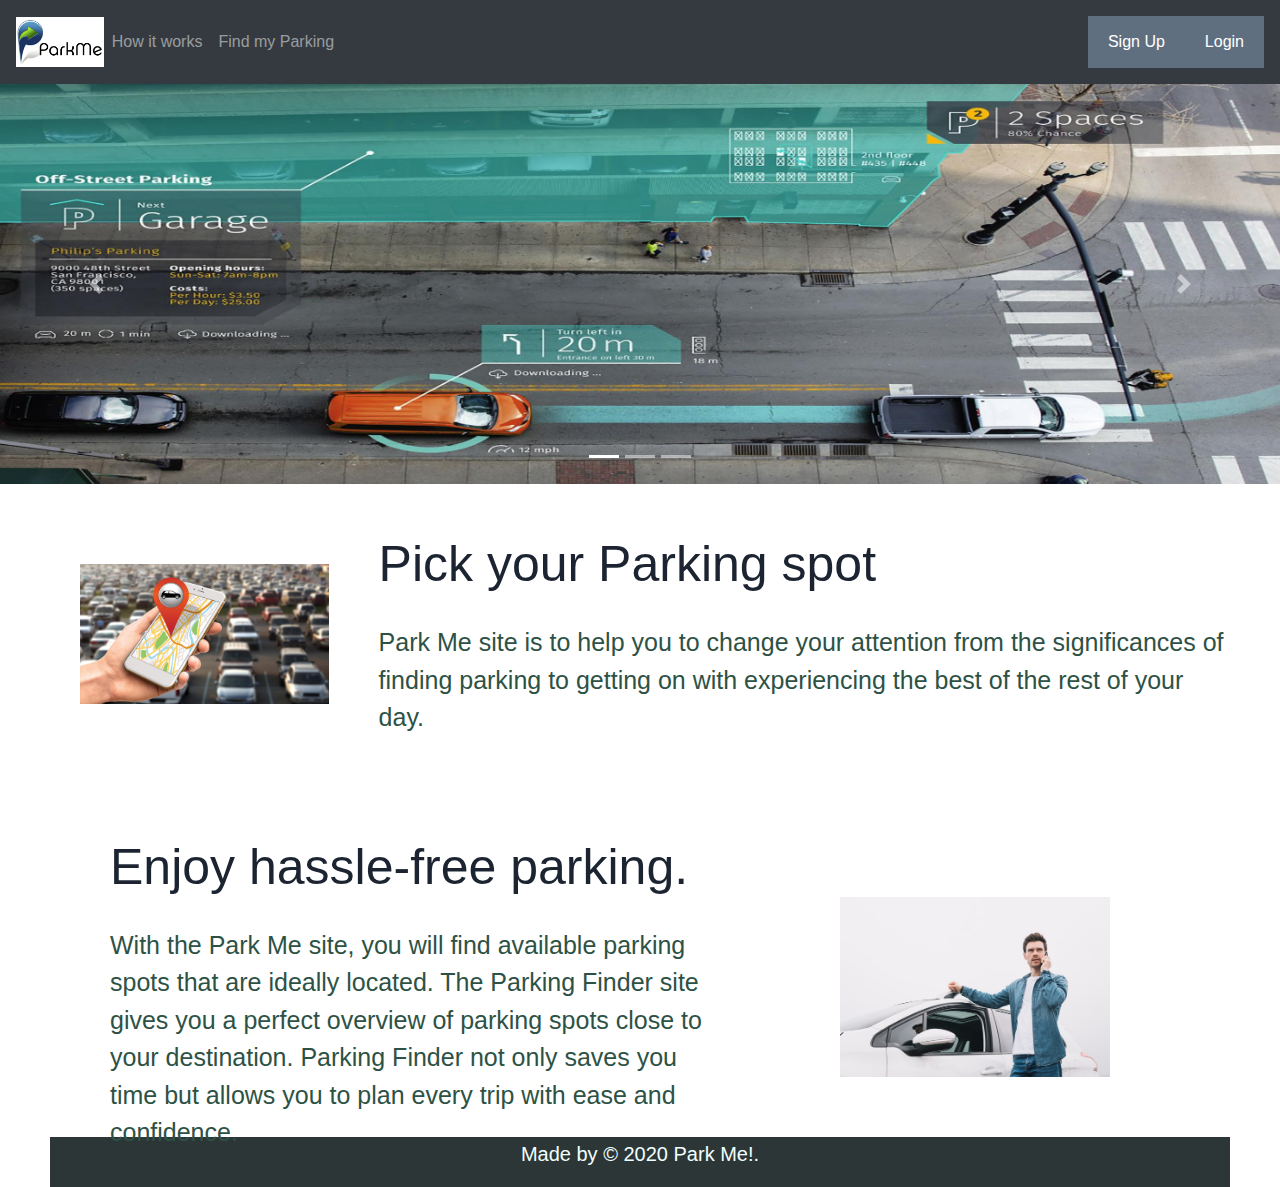
<file: index.html>
<!DOCTYPE html>
<html lang="en-us">
<head>
<meta charset="UTF-8">
<meta name="viewport" content="width=device-width, initial-scale=1.0">
<meta http-equiv="X-UA-Compatible" content="ie=edge">
<link rel="stylesheet" href="https://cdnjs.cloudflare.com/ajax/libs/twitter-bootstrap/4.4.1/css/bootstrap.min.css">
<link rel="stylesheet" href="https://cdnjs.cloudflare.com/ajax/libs/font-awesome/5.11.2/css/all.min.css">
<link rel="stylesheet" href="style.css">

<nav class="navbar navbar-expand-lg navbar-dark bg-dark">
  <button class="navbar-toggler" type="button" data-toggle="collapse" data-target="#navbarTogglerDemo03" aria-controls="navbarTogglerDemo03" aria-expanded="false" aria-label="Toggle navigation">
    <span class="navbar-toggler-icon"></span>
  </button>
  <a><img class="d-block w-40" src="park me.jpeg" height="50px" alt="park me"/></a>
  <div class="collapse navbar-collapse" id="navbarTogglerDemo03">
    <ul class="navbar-nav mr-auto mt-2 mt-lg-0">
      <li class="nav-item">
        <a class="nav-link" href="How-It-Works.html">How it works </a>
      </li>
      <li class="nav-item">
        <a class="nav-link" href="map.html">Find my Parking</a>
      </li>
        </ul>
    
  </div>
  
  <button onclick="document.getElementById('id01').style.display='block'" style="width:auto;">Sign Up</button>  
<div id="id01" class="modal">
  <span onclick="document.getElementById('id01').style.display='none'" class="close" title="Close Modal">&times;</span>
  <form class="modal-content">
    <div class="container">
      <h1>Sign Up</h1>
      <div class="container">
        <div class="row">
          <div class="col-lg-10 col-xl-9 mx-auto">
            <div class="card card-signin flex-row my-5">
              <div class="card-img-left d-none d-md-flex">

              </div>
              <div class="card-body">
                <h5 class="card-title text-center">Register</h5>
                <form class="form-signin">
                  <div class="form-label-group">
                    <input type="text" id="inputUserame" class="form-control" placeholder="Username" required autofocus>
                    <label for="inputUserame">Username</label>
                  </div>
    
                  <div class="form-label-group">
                    <input type="email" id="inputEmail" class="form-control" placeholder="Email address" required>
                    <label for="inputEmail">Email address</label>
                  </div>
                  
                  <hr>
    
                  <div class="form-label-group">
                    <input type="password" id="inputPassword" class="form-control" placeholder="Password" required>
                    <label for="inputPassword">Password</label>
                  </div>
                  
                  <div class="form-label-group">
                    <input type="password" id="inputConfirmPassword" class="form-control" placeholder="Password" required>
                    <label for="inputConfirmPassword">Confirm password</label>
                  </div>

                  <div class="form-label-group">
                    <input type="LicensePlateNumber" id="inputPlateNumber" class="form-control" placeholder="LicensePlateNumber" required>
                    <label for="inputPlateNumber">License Plate Number</label>
                  </div>

                  <div class="form-label-group">
                    <input type="CarMake" id="inputMake" class="form-control" placeholder="CarMake" required>
                    <label for="inputMake">Car Make</label>
                  </div>

                  <div class="form-label-group">
                    <input type="CarColor" id="inputColor" class="form-control" placeholder="CarColor" required>
                    <label for="inputColor">Car Color</label>
                  </div>
    
                  <button class="btn btn-lg btn-primary btn-block text-uppercase" type="submit">Register</button>
                
                </form>
              </div>
            </div>
          </div>
        </div>
      </div>
      <p>By creating an account you agree to our <a href="#" style="color:dodgerblue">Terms & Privacy</a>.</p>
      <div class="clearfix">
        <button type="button" onclick="document.getElementById('id01').style.display='none'" class="cancelbtn">Cancel</button>
        <button type="submit" class="signupbtn">Sign Up</button>
      </div>
    </div>
  </form>
</div>

<meta name="viewport" content="width=device-width, initial-scale=1">

<button onclick="document.getElementById('id02').style.display='block'" style="width:auto;">Login</button>

<div id="id02" class="modal">
  
  <form class="modal-content animate method="post">
    <div class="imgcontainer">
      <span onclick="document.getElementById('id02').style.display='none'" class="close" title="Close Modal">&times;</span>
      <img src="profile img.png" height="100px" alt="Avatar" class="avatar">
    </div>

    

    <div class="container">
      <label for="loginuname"><b>Username</b></label>
      <input type="text" id="loginuname" placeholder="Enter Username" name="loginuname" required>

      <label for="loginpsw"><b>Password</b></label>
      <input type="password" id="loginpsw" placeholder="Enter Password" name="loginpsw" required>
        
      <button type="submit">Login</button>
      <label>
        <input type="checkbox" checked="checked" name="remember"> Remember me</label>
    </div>

    <div class="container" style="background-color:#f1f1f1">
      <button type="button" onclick="document.getElementById('id02').style.display='none'" class="cancelbtn">Cancel</button>
      <span class="loginpsw">Forgot <a href="#">password?</a></span>
    </div>
  </form>
</div>

</nav>

</head>
<header>
  <div id="carouselExampleIndicators" class="carousel slide" data-ride="carousel">
    <ol class="carousel-indicators">
      <li data-target="#carouselExampleIndicators" data-slide-to="0" class="active"></li>
      <li data-target="#carouselExampleIndicators" data-slide-to="1"></li>
      <li data-target="#carouselExampleIndicators" data-slide-to="2"></li>
    </ol>
    <div class="carousel-inner">
      <div class="carousel-item active">
        <img class="d-block w-100" src="Parking1.jpg" height="400px" alt="First slide">
      </div>
      <div class="carousel-item">
        <img class="d-block w-100" src="Parking2.jpg" height="400px" alt="Second slide">
      </div>
      <div class="carousel-item">
        <img class="d-block w-100" src="Parking image.jpg" height="400px" alt="Third slide">
      </div>
    </div>
    <a class="carousel-control-prev" href="#carouselExampleIndicators" role="button" data-slide="prev">
      <span class="carousel-control-prev-icon" aria-hidden="true"></span>
      <span class="sr-only">Previous</span>
    </a>
    <a class="carousel-control-next" href="#carouselExampleIndicators" role="button" data-slide="next">
      <span class="carousel-control-next-icon" aria-hidden="true"></span>
      <span class="sr-only">Next</span>
    </a>
  </div>
</header>
<body>

    <div class="content">
        <div id="Pick-your-Parking-spot" class="Pick-your-Parking-spot">
            <img src="Parking6.jpg" class="float-left" />
            <h4>Pick your Parking spot</h4>
            <p>
              Park Me site is to help you to change your attention from the significances of 
              finding parking to getting on with experiencing the best of the rest of your day.
            </p>
        </h2>
        <div id="Enjoy-hassle-free-parking" class="Enjoy-hassle-free-parking">
            <img src="using phone.jpg" class="float-right" />
            <h4>Enjoy hassle-free parking.</h4>
            <p>With the Park Me site, 
              you will find available parking spots that are ideally located. 
              The Parking Finder site gives you a perfect overview of parking spots close to your destination. 
              Parking Finder not only saves you time but allows you to plan every trip with ease and confidence.
              </p>
        </div>

  

<script src="https://cdnjs.cloudflare.com/ajax/libs/jquery/3.4.1/jquery.slim.min.js"></script>
<script src="https://cdnjs.cloudflare.com/ajax/libs/popper.js/1.16.0/umd/popper.min.js"></script>
<script src="https://cdnjs.cloudflare.com/ajax/libs/twitter-bootstrap/4.4.1/js/bootstrap.min.js"></script>
<script src="script.js"></script>

<div class="footer">
  <h5>
    Made by &copy; 2020 Park Me!.
  </h5>
</div>
</body>


</html>
</file>
<file: style.css>
:root {
  --input-padding-x: 1.5rem;
  --input-padding-y: .75rem;
}

.card-signin {
  border: 0;
  border-radius: 1rem;
  box-shadow: 0 0.5rem 1rem 0 rgba(0, 0, 0, 0.1);
  overflow: hidden;
}

.card-signin .card-title {
  margin-bottom: 2rem;
  font-weight: 300;
  font-size: 1.5rem;
}

.card-signin .card-img-left {
  width: 50%;
  /* Link to your background image using in the property below! */
  background: scroll center url('Cars2.jpg');
  background-size: cover;
}

.card-signin .card-body {
  padding: 2rem;
  width: 800px;
}

.form-signin {
  width: 100%;
}

.form-signin .btn {
  font-size: 80%;
  border-radius: 5rem;
  letter-spacing: .1rem;
  font-weight: bold;
  padding: 1rem;
  transition: all 0.2s;
}

.form-label-group {
  position: relative;
  margin-bottom: 1rem;
}

.form-label-group input {
  height: auto;
  border-radius: 2rem;
}

.form-label-group>input,
.form-label-group>label {
  padding: var(--input-padding-y) var(--input-padding-x);
}

.form-label-group>label {
  position: absolute;
  top: 0;
  left: 0;
  display: block;
  width: 100%;
  margin-bottom: 0;
  /* Override default `<label>` margin */
  line-height: 1.5;
  color: #495057;
  border: 1px solid transparent;
  border-radius: .25rem;
  transition: all .1s ease-in-out;
}
body {font-family: Arial, Helvetica, sans-serif;}

/* Full-width input fields */
input[type=text], input[type=password] {
  width: 100%;
  padding: 12px 20px;
  margin: 8px 0;
  display: inline-block;
  border: 1px solid #ccc;
  box-sizing: border-box;
}

/* Set a style for all buttons */
button {
  background-color: rgb(96, 111, 128);
  color: white;
  padding: 14px 20px;
  margin: 8px 0;
  border: none;
  cursor: pointer;
  width: 100%;
}

button:hover {
  opacity: 0.8;
}

/* Extra styles for the cancel button */
.cancelbtn {
  width: auto;
  padding: 10px 18px;
  background-color: #f44336;
}

/* Center the image and position the close button */
.imgcontainer {
  text-align: center;
  margin: 24px 0 12px 0;
  position: relative;
}

img.avatar {
  width: 40%;
  border-radius: 50%;
}

.container {
  padding: 16px;
}

span.psw {
  float: right;
  padding-top: 16px;
}

/* The Modal (background) */
.modal {
  display: none; /* Hidden by default */
  position: fixed; /* Stay in place */
  z-index: 1; /* Sit on top */
  left: 0;
  top: 0;
  width: 100%; /* Full width */
  height: 100%; /* Full height */
  overflow: auto; /* Enable scroll if needed */
  background-color: rgb(0,0,0); /* Fallback color */
  background-color: rgba(0,0,0,0.4); /* Black w/ opacity */
  padding-top: 60px;
}

/* Modal Content/Box */
.modal-content {
  background-color: #fefefe;
  margin: 5% auto 15% auto; /* 5% from the top, 15% from the bottom and centered */
  border: 1px solid #888;
  width: 80%; /* Could be more or less, depending on screen size */
}

/* The Close Button (x) */
.close {
  position: absolute;
  right: 25px;
  top: 0;
  color: #000;
  font-size: 35px;
  font-weight: bold;
}

.close:hover,
.close:focus {
  color: red;
  cursor: pointer;
}

/* Add Zoom Animation */
.animate {
  -webkit-animation: animatezoom 0.6s;
  animation: animatezoom 0.6s
}

@-webkit-keyframes animatezoom {
  from {-webkit-transform: scale(0)} 
  to {-webkit-transform: scale(1)}
}
  
@keyframes animatezoom {
  from {transform: scale(0)} 
  to {transform: scale(1)}
}

/* Change styles for span and cancel button on extra small screens */
@media screen and (max-width: 300px) {
  span.psw {
     display: block;
     float: none;
  }
  .cancelbtn {
     width: 100%;
  }
}

.form-label-group input::-webkit-input-placeholder {
  color: transparent;
}

.form-label-group input:-ms-input-placeholder {
  color: transparent;
}

.form-label-group input::-ms-input-placeholder {
  color: transparent;
}

.form-label-group input::-moz-placeholder {
  color: transparent;
}

.form-label-group input::placeholder {
  color: transparent;
}

.form-label-group input:not(:placeholder-shown) {
  padding-top: calc(var(--input-padding-y) + var(--input-padding-y) * (2 / 3));
  padding-bottom: calc(var(--input-padding-y) / 3);
}

.form-label-group input:not(:placeholder-shown)~label {
  padding-top: calc(var(--input-padding-y) / 3);
  padding-bottom: calc(var(--input-padding-y) / 3);
  font-size: 12px;
  color: #777;
}

.content {
  height: 300px;
  width: 100%;
  margin-bottom: 25px;
  background-size: cover;
  background-position: center;
}

.Pick-your-Parking-spot{
  margin-bottom: 20px;
  padding: 50px;
  height: 50px;
  font-family: 'Gill Sans', 'Gill Sans MT', Calibri, 'Trebuchet MS', sans-serif;
  color: #1c2431;
}
.Enjoy-hassle-free-parking{
  margin-bottom: 30px;
  padding: 60px;
  height: 40px;
  font-family: 'Gill Sans', 'Gill Sans MT', Calibri, 'Trebuchet MS', sans-serif;
  color: #1c2431;
}
.Pick-your-Parking-spot img{
  max-height: 200px;
  padding: 30px;
}
.Enjoy-hassle-free-parking img{
  max-height: 300px;
  padding: 60px;
}
.Enjoy-hassle-free-parking h4{
  margin-bottom: 40px;
    font-size: 36px;
}
.Pick-your-Parking-spot h4{
  margin-bottom: 30px;
    font-size: 50px;
}
p{
  margin-bottom: 40px;
  font-size: 25px;
  color: rgb(45, 82, 69);
}
.float-left {
  float: left;
  margin-right: 20px;
}
.float-right {
  float: right;
  margin-left: 50px;
}

.footer {
  padding: 5px;
  clear: both;
  font-family: 'Trebuchet MS', 'Lucida Sans Unicode', 'Lucida Grande', 'Lucida Sans', Arial, sans-serif;
  text-align: center;
  background-color: rgb(45, 54, 54);
  height: 50px;
  width: 100%;
}

.footer h5 {
  font-size: 20px;
  color: azure;
}
</file>
